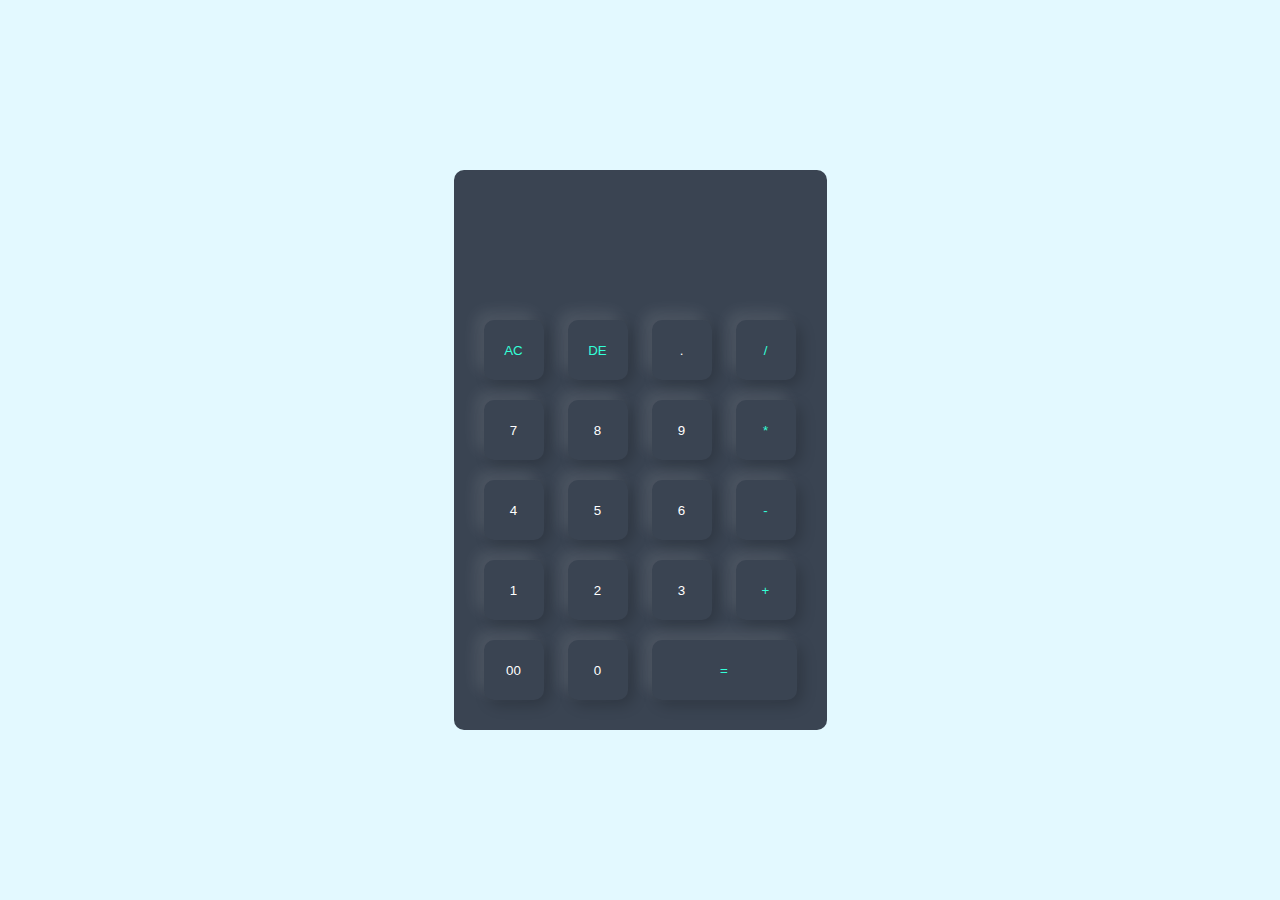
<file: calculator/index.html>
<!DOCTYPE html>
<html lang="en">
<head>
    <meta charset="UTF-8">
    <meta name="viewport" content="width=device-width, initial-scale=1.0">
    <title>Calculator App</title>
    <link rel="stylesheet" href="style.css">
</head>
<body>
    
    <div class="container">
        <div class="calculator">
            <form>
                <div class="display">
                    <input type="text" name="display">
                </div>
                <div>
                    <input type="button" value="AC" class="operator" onclick="display.value = '' ">
                    <input type="button" value="DE" class="operator" onclick="display.value = display.value.toString().slice(0,-1)">
                    <input type="button" value="." onclick="display.value = '.' ">
                    <input type="button" value="/" class="operator" onclick="display.value = '/' ">
                </div>
                <div>
                    <input type="button" value="7" onclick="display.value += '7' ">
                    <input type="button" value="8" onclick="display.value += '8' ">
                    <input type="button" value="9" onclick="display.value += '9' ">
                    <input type="button" value="*" class="operator" onclick="display.value += '*' ">
                </div>
                <div>
                    <input type="button" value="4" onclick="display.value += '4' ">
                    <input type="button" value="5" onclick="display.value += '5' ">
                    <input type="button" value="6" onclick="display.value += '6' ">
                    <input type="button" value="-" class="operator" onclick="display.value += '-' ">
                </div>
                <div>
                    <input type="button" value="1" onclick="display.value += '1' ">
                    <input type="button" value="2" onclick="display.value += '2' ">
                    <input type="button" value="3" onclick="display.value += '3' ">
                    <input type="button" value="+" class="operator" onclick="display.value += '+' ">
                </div>
                <div>
                    <input type="button" value="00" onclick="display.value += '00' ">
                    <input type="button" value="0" onclick="display.value += '0' ">
                    <input type="button" value="=" class="equal operator" onclick="display.value = eval(display.value) ">
                </div>
            </form>
        </div>
    </div>

    <script href="script.js"></script>
</body>
</html>
</file>
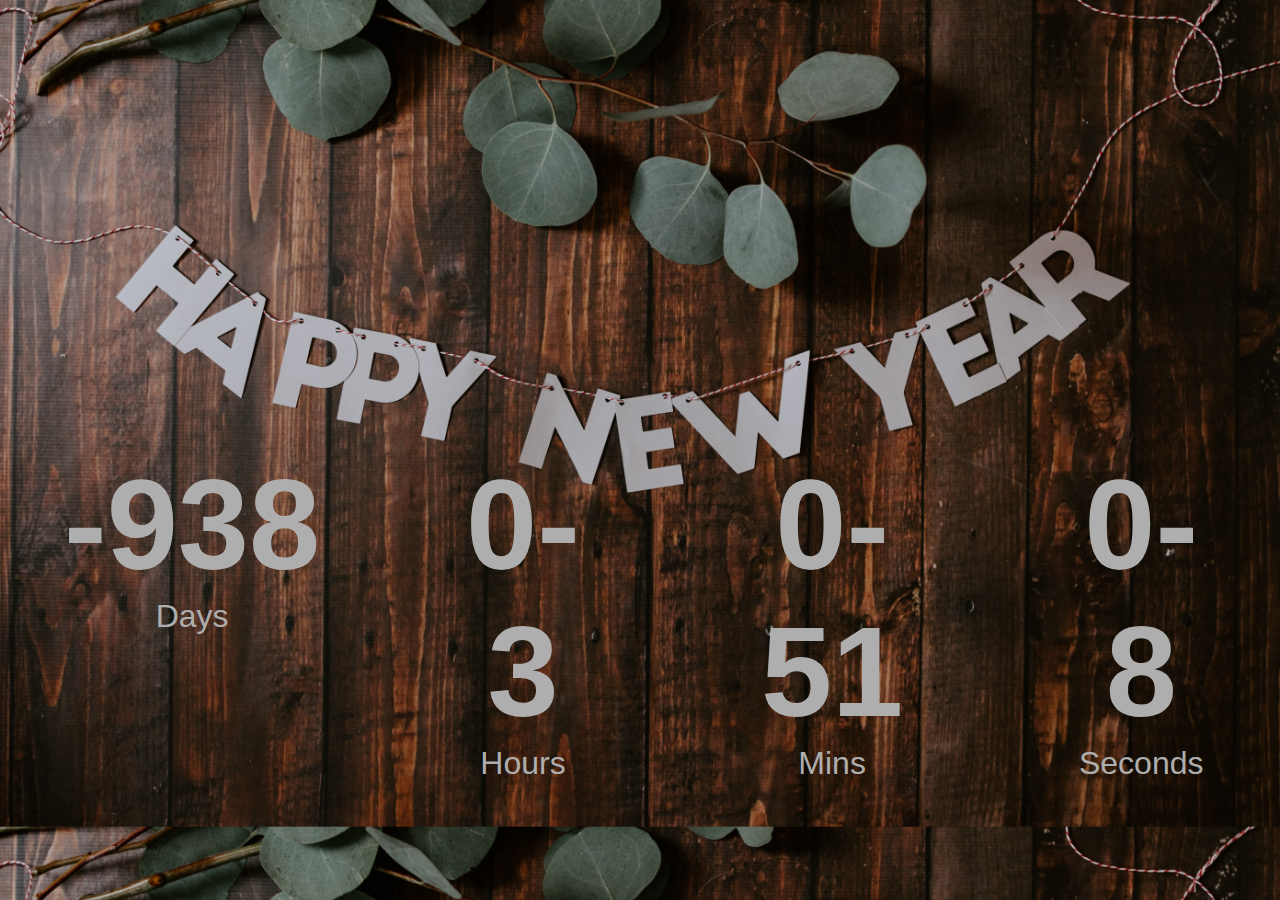
<file: countdown-timer/index.html>
<!DOCTYPE html>
<html lang="en">
<head>
    <meta charset="UTF-8">
    <meta name="viewport" content="width=device-width, initial-scale=1.0">
    <title>CountDown Timer</title>
    <link rel="stylesheet" href="style.css">
</head>
<body>

    <div class="countdown-container">
        <div class="countdown-el days-c">
            <p class="big-text" id="days">
                0
            </p>
            <span class="desc">Days</span>
        </div>
        <div class="countdown-el hours-c">
            <p class="big-text" id="hours">
                0
            </p>
            <span class="desc">Hours</span>
        </div>
        <div class="countdown-el mins-c">
            <p class="big-text" id="mins">
                0
            </p>
            <span class="desc">Mins</span>
        </div>
        <div class="countdown-el seconds-c">
            <p class="big-text" id="seconds">
                0
            </p>
            <span class="desc">Seconds</span>
        </div>
    </div>

    <script src="script.js"></script>
</body>
</html>
</file>
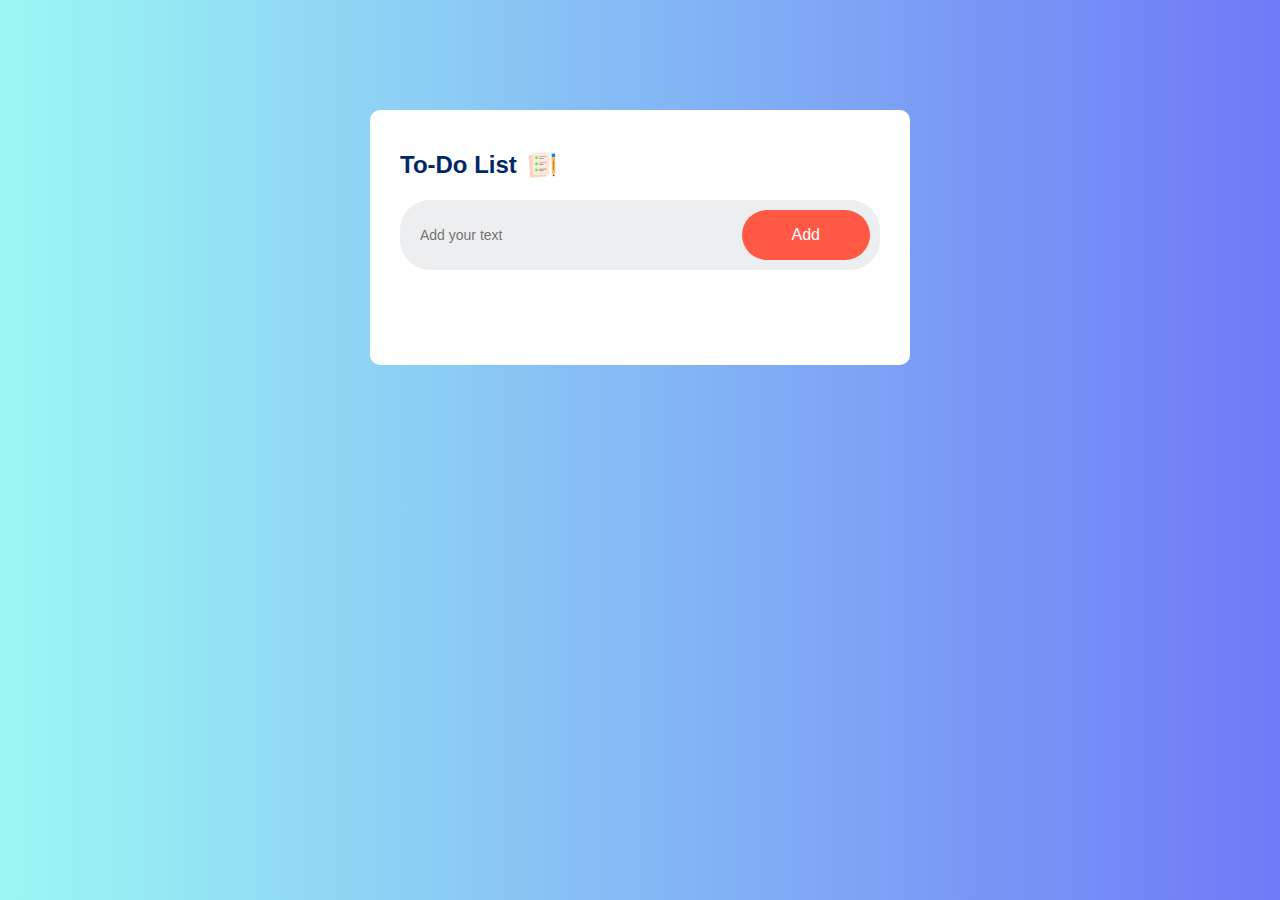
<file: toDoList/index.html>
<!DOCTYPE html>
<html lang="en">
<head>
    <meta charset="UTF-8">
    <meta name="viewport" content="width=device-width, initial-scale=1.0">
    <title>TODO List</title>
    <link rel="stylesheet" href="style.css">
</head>
<body>

   <div class="container">
    <div class="todo-app">
        <h2>To-Do List <img src="images/icon.png" alt="icon"></h2>
        <div class="row">
            <input type="text" id="input-box" placeholder="Add your text">
            <button onclick="addTask()">Add</button>
        </div>
        <ul id="list-container">
        </ul>
    </div>
   </div> 
    
    <script src="script.js"></script>
</body>
</html>
</file>
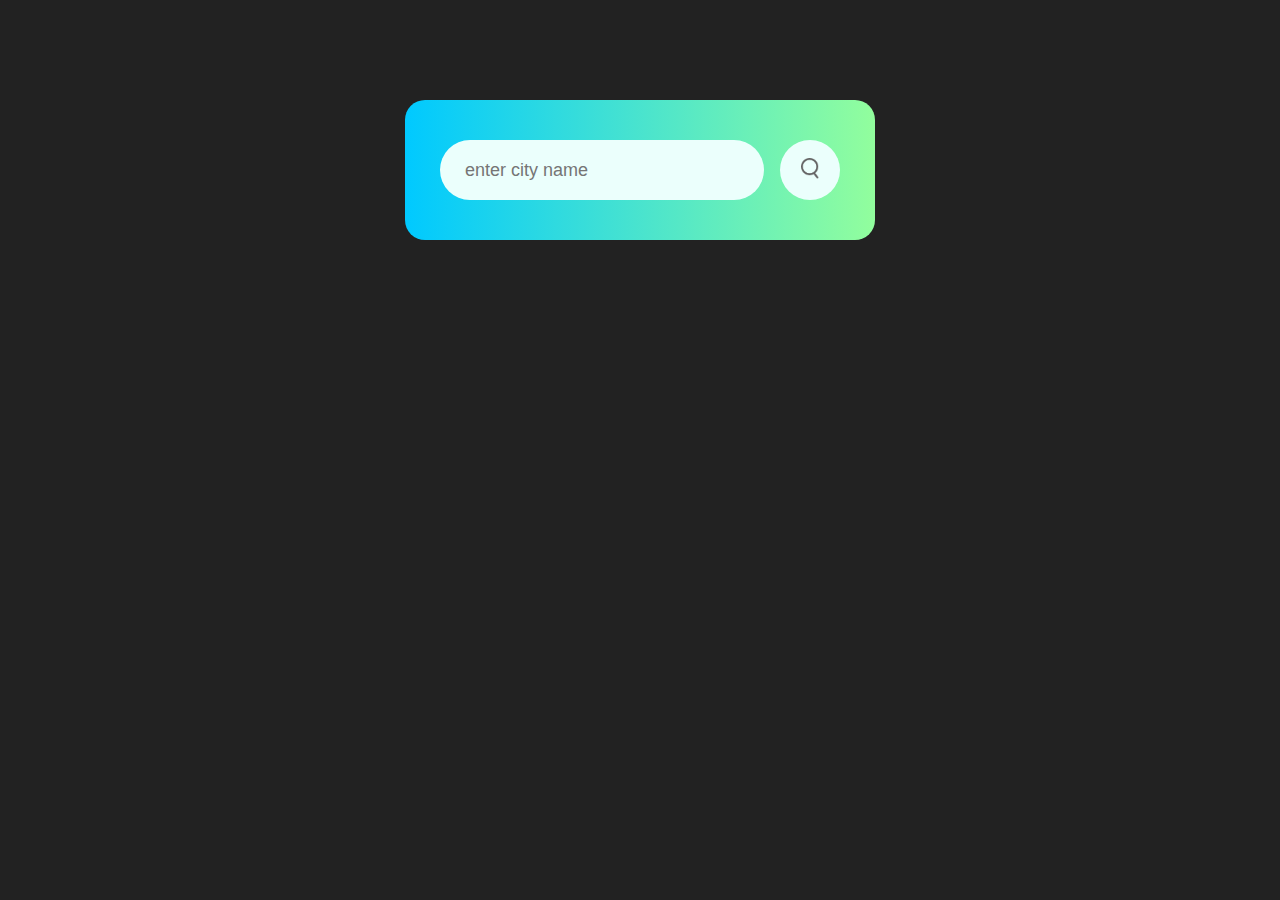
<file: weather-app/index.html>
<!DOCTYPE html>
<html lang="en">
<head>
    <meta charset="UTF-8">
    <meta name="viewport" content="width=device-width, initial-scale=1.0">
    <title>Weather App</title>
    <link rel="stylesheet" href="style.css">
</head>
<body>
    
    <div class="card">
        <div class="search">
            <input type="text" placeholder="enter city name" 
            spellcheck="false">
            <button><img src="images/search.png" alt="search button"></button>
        </div>
        <div class="weather">
            <img src="images/rain.png" class="weather-icon" alt="weather-img">
            <h1 class="temp">22&#176;c</h1>
            <h2 class="city">New York</h2>
            <div class="details">
                <div class="col">
                    <img src="images/humidity.png" alt="humidity">
                    <div>
                        <p class="humidity">50&percnt;</p>
                        <p>Humidity</p>
                    </div>
                </div>
                <div class="col">
                    <img src="images/wind.png" alt="wind">
                    <div>
                        <p class="wind">15 km&#47;h</p>
                        <p>Wind Speed</p>
                    </div>
                </div>
            </div>
        </div>
        <div class="error">
            <p>Invalid City Name</p>
        </div>
    </div>

    <script src="script.js"></script>
</body>
</html>
</file>
<file: calculator/style.css>
*{
    margin: 0;
    padding: 0;
    font-size: 'Poppins', sans-serif;
    box-sizing: border-box;
}

.container{
    width: 100%;
    height: 100vh;
    background-color: #e3f9ff;
    display: flex;
    justify-content: center;
    align-items: center;
}
.calculator{
    background-color: #3a4452;
    padding: 20px;
    border-radius: 10px;
}
.calculator form input {
    border: 0;
    outline: 0;
    width: 60px;
    height: 60px;
    border-radius: 10px;
    box-shadow: -8px -8px 15px rgba(255, 255, 255, 0.1), 5px 5px 15px rgba(0, 0, 0, 0.2);
    background: transparent;
    color: #fff;
    cursor: pointer;
    margin: 10px;
}

form .display{
    display: flex;
    justify-content: flex-end;
    margin: 20px 0;
}

form .display input {
    text-align: right;
    flex: 1;
    font-size: 45px;
    box-shadow: none;
}
form input.equal{
    width: 145px;
}
form input.operator{
    color: #33ffd8;
}
</file>
<file: countdown-timer/style.css>
*{
    box-sizing: border-box;
}

body{
    background-image: url("./new-year.jpg");
    min-height: 100hv;
    background-size: cover;
    display: flex;
    justify-content: center;
    align-items: center;
    flex-direction: column;
    height: 800px;
    background-position: center  center;
    font-family: 'Poppins', sans-serif;
    margin: 0;
}
.countdown-container{
    display: flex;
    margin-top: 27rem;
    color: #AEAEAE;
}
.big-text{
    font-weight: bold;
    font-size: 8rem;
    margin: 0 4rem;
}

.countdown-el{
    text-align: center;
}
.countdown-el .desc {
    font-size: 2rem;
}
</file>
<file: toDoList/style.css>
*{
    margin: 0;
    padding: 0;
    font-family: 'Poppins', sans-serif;
    box-sizing: border-box;
}
.container{
    width: 100%;
    min-height: 100vh;
    background: linear-gradient(90deg, hsla(177, 87%, 79%, 1) 0%,
     hsla(235, 89%, 70%, 1) 100%);
     padding: 10px;
}
.todo-app{
    width: 100%;
    max-width: 540px;
    background: #fff;
    margin: 100px auto 20px;
    padding: 40px 30px 70px;
    border-radius: 10px;
}
.todo-app h2{
    color: #002765;
    display: flex;
    align-items: center;
    margin-bottom: 20px;
}
.todo-app h2 img{
    width: 30px;
    margin-left: 10px;
}
.row{
    display: flex;
    align-items: center;
    justify-content: space-between;
    background: #edeef0;
    border-radius: 30px;
    padding: 10px;
    margin-bottom: 25px;
}
input{
    flex: 1;
    font-size: 14px;
    border: none;
    outline: none;
    background: transparent;
    padding: 10px;
    font-weight: 14px;
}
button{
    border: 0;
    outline: 0;
    padding: 16px 50px;
    background: #ff5945;
    color: #fff;
    font-size: 16px;
    cursor: pointer;
    border-radius: 40px;
}
ul li{
    list-style: none;
    font-size: 17px;
    padding: 12px 8px 12px 50px;
    user-select: none;
    cursor: pointer;
    position: relative;
}
ul li::before{
    content: '';
    position: absolute;
    height: 28px;
    width: 28px;
    border-radius: 50%;
    background-image: url(images/unchecked.png);
    background-size: cover;
    background-position: center;
    top: 10px;
    left: 8px;
}
ul li.checked{
    color: #555;
    text-decoration: line-through;
}
ul li.checked::before{
    background-image: url(images/checked.png);
}
ul li span{
    position: absolute;
    right: 0;
    top: 5px;
    width: 40px;
    height: 40px;
    font-size: 22px;
    color: #555;
    line-height: 40px;
    text-align: center;
    border-radius: 50%;
}
ul li span:hover{
    background: #edeef0;
}
</file>
<file: weather-app/style.css>
*{
    margin: 0;
    padding: 0;
    font-family: 'Poppins', sans-serif;
    box-sizing: border-box;
}
body{
    background-color: #222;
}
.card{
    width: 90%;
    max-width: 470px;
    background: linear-gradient(to right, #00c9ff, #92fe9d);
    color: #fff;
    margin: 100px auto 0;
    border-radius: 20px;
    padding: 40px 35px;
    text-align: center;
}
.search{
    width: 100%;
    display: flex;
    align-items: center;
    justify-content: space-between;
}
.search input{
    border: 0;
    outline: 0;
    background-color: #ebfffc;
    color: #555;
    padding: 10px 25px;
    height: 60px;
    border-radius: 30px;
    flex: 1;
    margin-right: 16px;
    font-size: 18px;
}
.search button{
    border: 0;
    outline: 0;
    background: #ebfffc;
    border-radius: 50%;
    width: 60px;
    height: 60px;
    cursor: pointer;
}
.search button img{
    width: 18px;
}
.weather-icon{
    width: 150px;
    margin-top: 30px;
}
.weather h1{
    font-size: 80px;
    font-weight: 500;
}
.weather h2{
    font-size: 50px;
    font-weight: 400;
    margin-top: -10px;
}
.details{
    display: flex;
    align-items: center;
    justify-content: space-between;
    padding: 0 20px;
    margin-top: 40px;
}
.col{
    display: flex;
    align-items: center;
    text-align: left;
}
.col img{
    width: 40px;
    margin-right: 10px  ;
}
.humidity, .wind{
    font-size: 28px;
    margin-top: -6px;
}
.weather{
    display: none;
}
.error{
    text-align: left;
    margin-left: 10px;
    font-size: 14px;
    margin-top: 10px;
    display: none;
}
</file>
